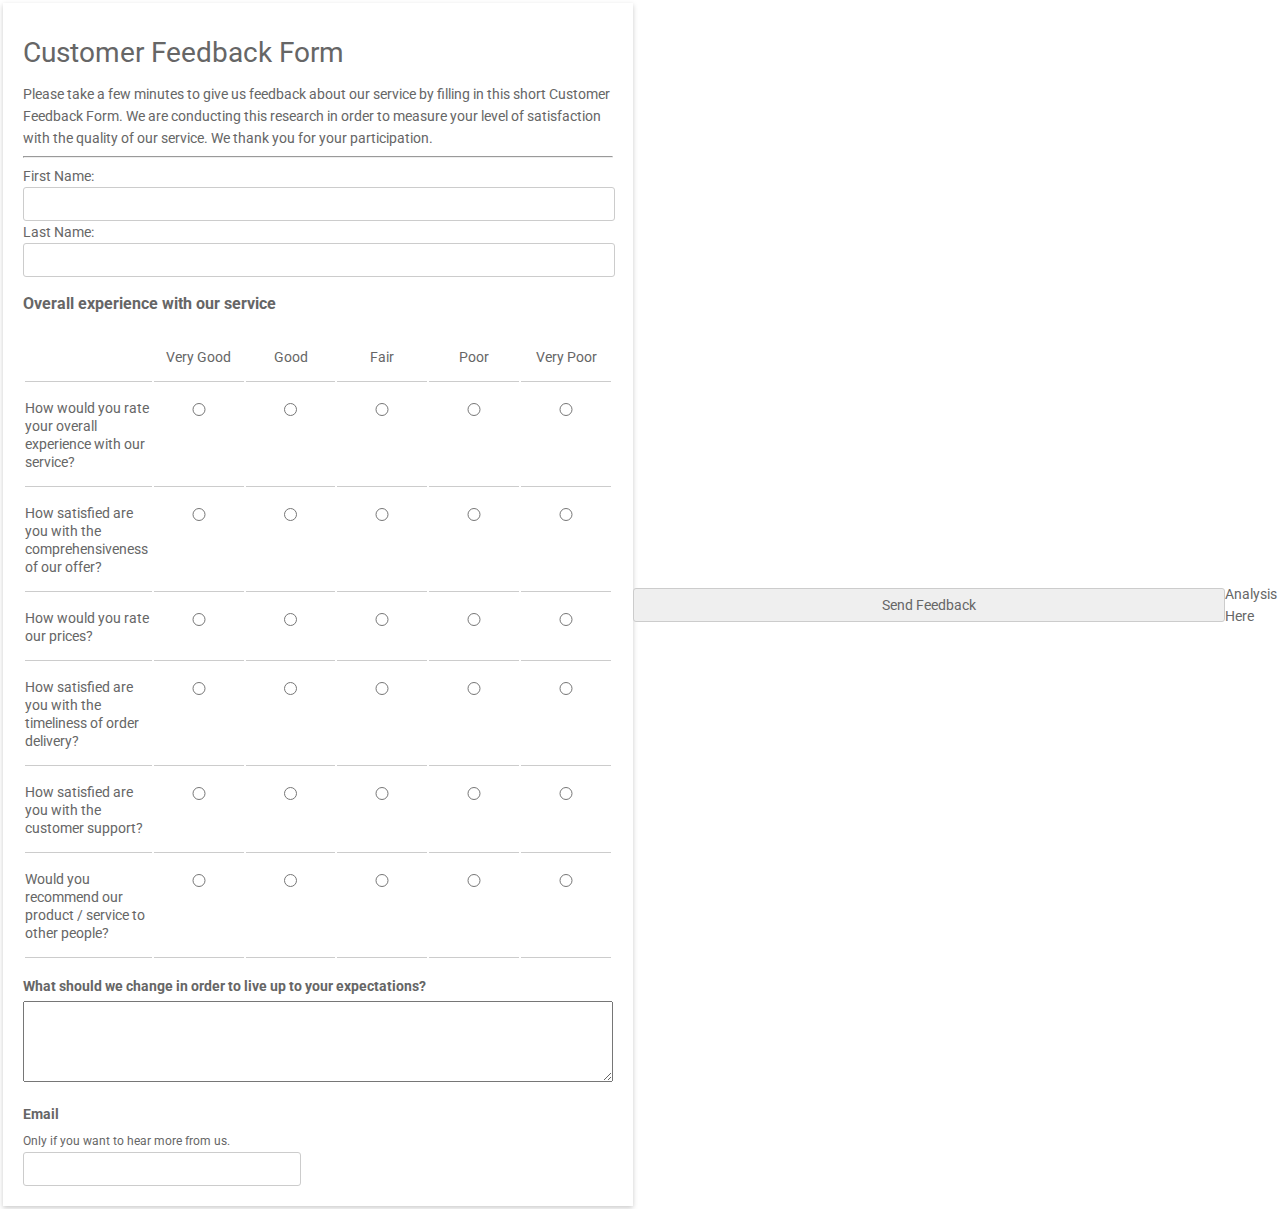
<file: index.html>
<!DOCTYPE html>
<html>
  <head>
    <title>Customer Feedback</title>
    <link href='https://fonts.googleapis.com/css?family=Open+Sans:400,300,300italic,400italic,600' rel='stylesheet' type='text/css'>
    <link href="https://fonts.googleapis.com/css?family=Roboto:300,400,500,700" rel="stylesheet">
    <style>
      html, body {
      min-height: 100%;
      }
      body, div, form, input, p { 
      padding: 0;
      margin: 0;
      outline: none;
      font-family: Roboto, Arial, sans-serif;
      font-size: 14px;
      color: #666;
      line-height: 22px;
      }
      h1 {
      font-weight: 400;
      }
      h4 {
      margin: 15px 0 4px;
      }
      .testbox {
      display: flex;
      justify-content: center;
      align-items: center;
      height: inherit;
      padding: 3px;
      }
      form {
      width: 100%;
      padding: 20px;
      background: #fff;
      box-shadow: 0 2px 5px #ccc; 
      }
      input {
      width: calc(100% - 10px);
      padding: 5px;
      border: 1px solid #ccc;
      border-radius: 3px;
      vertical-align: middle;
      }
      .email {
      display: block;
      width: 45%;
      }
      input:hover, textarea:hover {
      outline: none;
      border: 1px solid #095484;
      }
      th, td {
      width: 15%;
      padding: 15px 0;
      border-bottom: 1px solid #ccc;
      text-align: center;
      vertical-align: unset;
      line-height: 18px;
      font-weight: 400;
      word-break: break-all;
      }
      .first-col {
      width: 16%;
      text-align: left;
      }
      table {
      width: 100%;
      }
      textarea {
      width: calc(100% - 6px);
      }
      .btn-block {
      margin-top: 20px;
      text-align: center;
      }
      button {
      width: 150px;
      padding: 10px;
      border: none;
      -webkit-border-radius: 5px; 
      -moz-border-radius: 5px; 
      border-radius: 5px; 
      background-color: #095484;
      font-size: 16px;
      color: #fff;
      cursor: pointer;
      }
      button:hover {
      background-color: #0666a3;
      }
      @media (min-width: 568px) {
      th, td {
      word-break: keep-all;
      }
      }
    </style>
    <script type="text/javascript" src="script.js"></script>
  </head>
  <body>
    <div class="testbox">
      <form method="post" id="sendfeedback" action="">
        <h1>Customer Feedback Form</h1>
        <p>Please take a few minutes to give us feedback about our service by filling in this short Customer Feedback Form. We are conducting this research in order to measure your level of satisfaction with the quality of our service. We thank you for your participation.</p>
        <hr />
        <label for="fname">First Name: </label>
        <input type="text" id="fname" name="fname">
        <label for="lname">Last Name: </label>
        <input type="text" id="lname" name="lname">
        <h3>Overall experience with our service</h3>
        <table>
          <tr>
            <th class="first-col"></th>
            <th>Very Good</th>
            <th>Good</th>
            <th>Fair</th>
            <th>Poor</th>
            <th>Very Poor</th>
          </tr>
          <tr>
            <td class="first-col">How would you rate your overall experience with our service?</td>
            <td><input type="radio" value="5" name="rate" /></td>
            <td><input type="radio" value="4" name="rate" /></td>
            <td><input type="radio" value="3" name="rate" /></td>
            <td><input type="radio" value="2" name="rate" /></td>
            <td><input type="radio" value="1" name="rate" /></td>
          </tr>
          <tr>
            <td class="first-col">How satisfied are you with the comprehensiveness of our offer?</td>
            <td><input type="radio" value="5" name="satisfied" /></td>
            <td><input type="radio" value="4" name="satisfied" /></td>
            <td><input type="radio" value="3" name="satisfied" /></td>
            <td><input type="radio" value="2" name="satisfied" /></td>
            <td><input type="radio" value="1" name="satisfied" /></td>
          </tr>
          <tr>
            <td class="first-col">How would you rate our prices?</td>
            <td><input type="radio" value="5" name="prices" /></td>
            <td><input type="radio" value="4" name="prices" /></td>
            <td><input type="radio" value="3" name="prices" /></td>
            <td><input type="radio" value="2" name="prices" /></td>
            <td><input type="radio" value="1" name="prices" /></td>
          </tr>
          <tr>
            <td class="first-col">How satisfied are you with the timeliness of order delivery?</td>
            <td><input type="radio" value="5" name="timeliness" /></td>
            <td><input type="radio" value="4" name="timeliness" /></td>
            <td><input type="radio" value="3" name="timeliness" /></td>
            <td><input type="radio" value="2" name="timeliness" /></td>
            <td><input type="radio" value="1" name="timeliness" /></td>
          </tr>
          <tr>
            <td class="first-col">How satisfied are you with the customer support?</td>
            <td><input type="radio" value="5" name="support" /></td>
            <td><input type="radio" value="4" name="support" /></td>
            <td><input type="radio" value="3" name="support" /></td>
            <td><input type="radio" value="2" name="support" /></td>
            <td><input type="radio" value="1" name="support" /></td>
          </tr>
          <tr>
            <td class="first-col">Would you recommend our product / service to other people?</td>
            <td><input type="radio" value="5" name="recommend" /></td>
            <td><input type="radio" value="4" name="recommend" /></td>
            <td><input type="radio" value="3" name="recommend" /></td>
            <td><input type="radio" value="2" name="recommend" /></td>
            <td><input type="radio" value="1" name="recommend" /></td>
          </tr>
        </table>
        <h4>What should we change in order to live up to your expectations?</h4>
        <textarea rows="5" name="comments"></textarea>
        <h4>Email</h4>
        <small>Only if you want to hear more from us.</small>
        <input class="email" type="text" name="email" />
      </form>
      <input type="button" onclick="submit()" id="submit" value="Send Feedback">
      <br>
      <div id="analysis" name="analysis">Analysis Here</div>
    </div>
  </body>
</html>
</file>
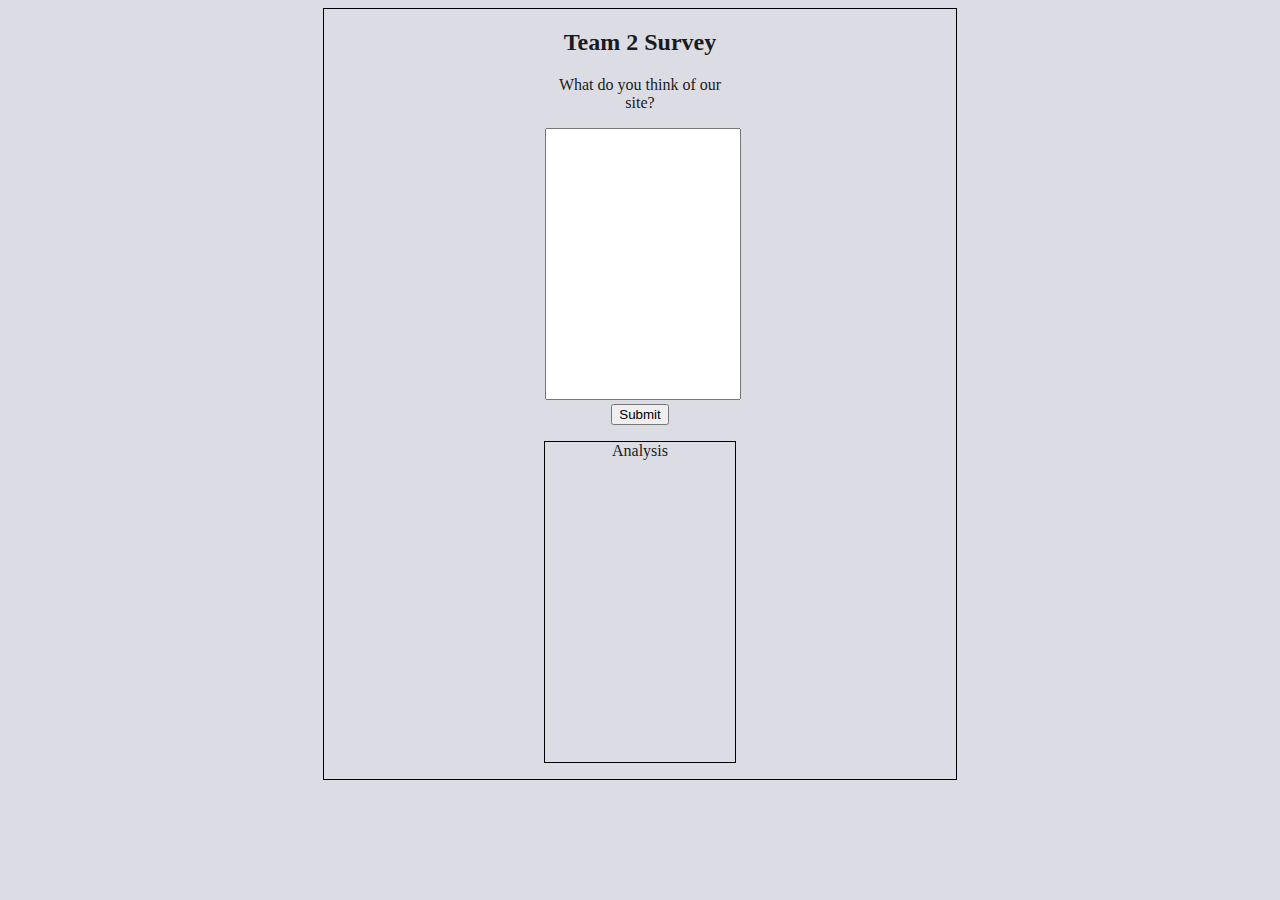
<file: site/index.html>
<!DOCTYPE html>
<!--[if lt IE 7]>      <html class="no-js lt-ie9 lt-ie8 lt-ie7"> <![endif]-->
<!--[if IE 7]>         <html class="no-js lt-ie9 lt-ie8"> <![endif]-->
<!--[if IE 8]>         <html class="no-js lt-ie9"> <![endif]-->
<!--[if gt IE 8]>      <html class="no-js"> <![endif]-->
<html>
    <head>
        <meta charset="utf-8">
        <meta http-equiv="X-UA-Compatible" content="IE=edge">
        <title>Team 2 Survey</title>
        <meta name="description" content="">
        <meta name="viewport" content="width=device-width, initial-scale=1">
        <link rel="stylesheet" href="./css/styles.css">
    </head>
    <body>
        <!--[if lt IE 7]>
            <p class="browsehappy">You are using an <strong>outdated</strong> browser. Please <a href="#">upgrade your browser</a> to improve your experience.</p>
        <![endif]-->
        <div id="container">
            <div id="survey">
                <h2>Team 2 Survey</h2>
                <p>What do you think of our site?</p>
                <textarea id="reviewText"></textarea><br/>
                <button onclick="submit();">Submit</button>
            </div>
            <div id="analysis">
                Analysis<br/>
            </div>
        </div>
        <script src="js/script.js" async defer></script>
    </body>
</html>
</file>
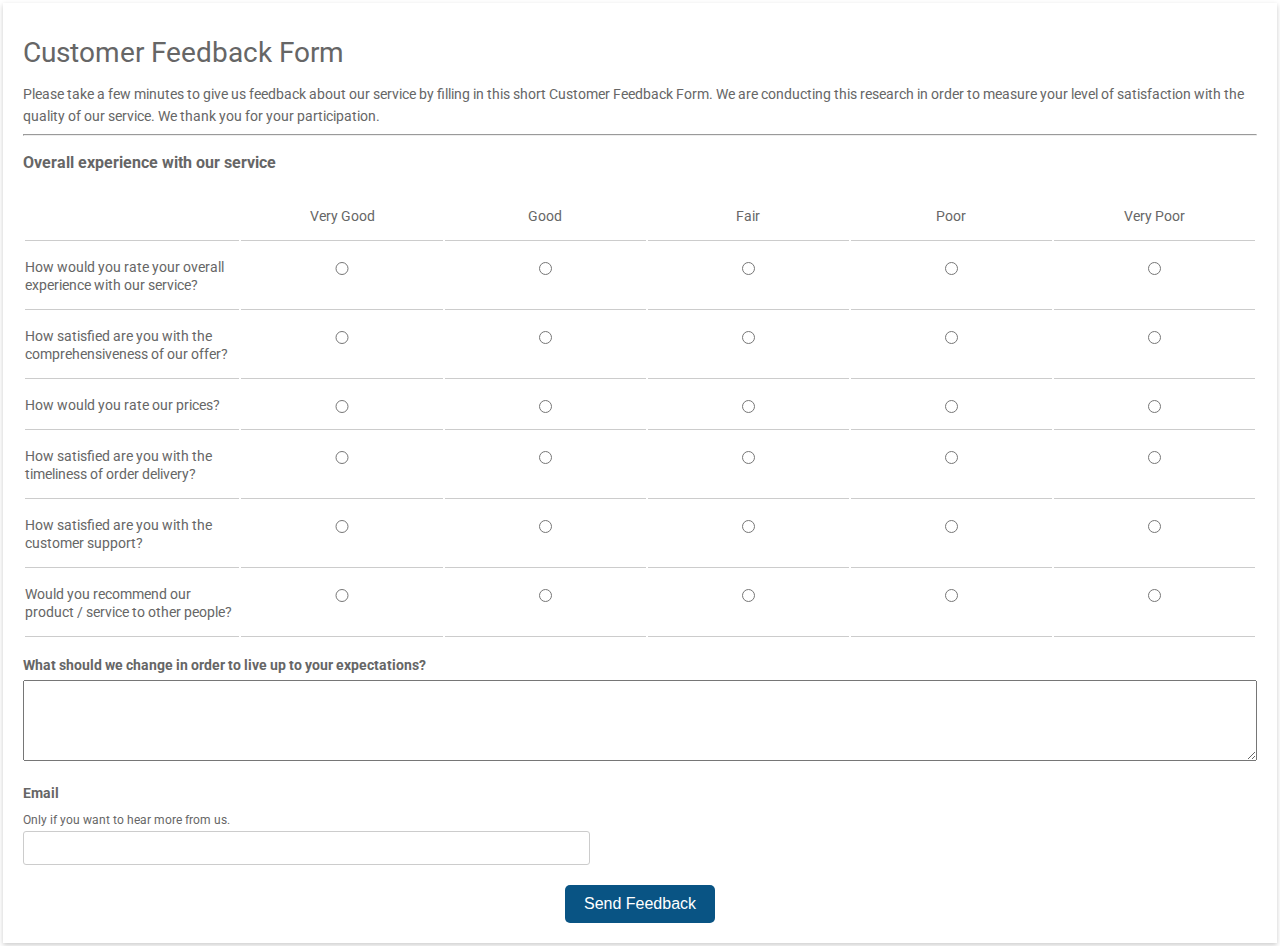
<file: .github/workflows/index.html>
<!DOCTYPE html>
<html>
  <head>
    <title>Customer Feedback Form</title>
    <link href='https://fonts.googleapis.com/css?family=Open+Sans:400,300,300italic,400italic,600' rel='stylesheet' type='text/css'>
    <link href="https://fonts.googleapis.com/css?family=Roboto:300,400,500,700" rel="stylesheet">
    <style>
      html, body {
      min-height: 100%;
      }
      body, div, form, input, p { 
      padding: 0;
      margin: 0;
      outline: none;
      font-family: Roboto, Arial, sans-serif;
      font-size: 14px;
      color: #666;
      line-height: 22px;
      }
      h1 {
      font-weight: 400;
      }
      h4 {
      margin: 15px 0 4px;
      }
      .testbox {
      display: flex;
      justify-content: center;
      align-items: center;
      height: inherit;
      padding: 3px;
      }
      form {
      width: 100%;
      padding: 20px;
      background: #fff;
      box-shadow: 0 2px 5px #ccc; 
      }
      input {
      width: calc(100% - 10px);
      padding: 5px;
      border: 1px solid #ccc;
      border-radius: 3px;
      vertical-align: middle;
      }
      .email {
      display: block;
      width: 45%;
      }
      input:hover, textarea:hover {
      outline: none;
      border: 1px solid #095484;
      }
      th, td {
      width: 15%;
      padding: 15px 0;
      border-bottom: 1px solid #ccc;
      text-align: center;
      vertical-align: unset;
      line-height: 18px;
      font-weight: 400;
      word-break: break-all;
      }
      .first-col {
      width: 16%;
      text-align: left;
      }
      table {
      width: 100%;
      }
      textarea {
      width: calc(100% - 6px);
      }
      .btn-block {
      margin-top: 20px;
      text-align: center;
      }
      button {
      width: 150px;
      padding: 10px;
      border: none;
      -webkit-border-radius: 5px; 
      -moz-border-radius: 5px; 
      border-radius: 5px; 
      background-color: #095484;
      font-size: 16px;
      color: #fff;
      cursor: pointer;
      }
      button:hover {
      background-color: #0666a3;
      }
      @media (min-width: 568px) {
      th, td {
      word-break: keep-all;
      }
      }
    </style>
  </head>
  <body>
    <div class="testbox">
      <form action="/">
        <h1>Customer Feedback Form</h1>
        <p>Please take a few minutes to give us feedback about our service by filling in this short Customer Feedback Form. We are conducting this research in order to measure your level of satisfaction with the quality of our service. We thank you for your participation.</p>
        <hr />
        <h3>Overall experience with our service</h3>
        <table>
          <tr>
            <th class="first-col"></th>
            <th>Very Good</th>
            <th>Good</th>
            <th>Fair</th>
            <th>Poor</th>
            <th>Very Poor</th>
          </tr>
          <tr>
            <td class="first-col">How would you rate your overall experience with our service?</td>
            <td><input type="radio" value="none" name="rate" /></td>
            <td><input type="radio" value="none" name="rate" /></td>
            <td><input type="radio" value="none" name="rate" /></td>
            <td><input type="radio" value="none" name="rate" /></td>
            <td><input type="radio" value="none" name="rate" /></td>
          </tr>
          <tr>
            <td class="first-col">How satisfied are you with the comprehensiveness of our offer?</td>
            <td><input type="radio" value="none" name="satisfied" /></td>
            <td><input type="radio" value="none" name="satisfied" /></td>
            <td><input type="radio" value="none" name="satisfied" /></td>
            <td><input type="radio" value="none" name="satisfied" /></td>
            <td><input type="radio" value="none" name="satisfied" /></td>
          </tr>
          <tr>
            <td class="first-col">How would you rate our prices?</td>
            <td><input type="radio" value="none" name="prices" /></td>
            <td><input type="radio" value="none" name="prices" /></td>
            <td><input type="radio" value="none" name="prices" /></td>
            <td><input type="radio" value="none" name="prices" /></td>
            <td><input type="radio" value="none" name="prices" /></td>
          </tr>
          <tr>
            <td class="first-col">How satisfied are you with the timeliness of order delivery?</td>
            <td><input type="radio" value="none" name="timeliness" /></td>
            <td><input type="radio" value="none" name="timeliness" /></td>
            <td><input type="radio" value="none" name="timeliness" /></td>
            <td><input type="radio" value="none" name="timeliness" /></td>
            <td><input type="radio" value="none" name="timeliness" /></td>
          </tr>
          <tr>
            <td class="first-col">How satisfied are you with the customer support?</td>
            <td><input type="radio" value="none" name="name" /></td>
            <td><input type="radio" value="none" name="name" /></td>
            <td><input type="radio" value="none" name="name" /></td>
            <td><input type="radio" value="none" name="name" /></td>
            <td><input type="radio" value="none" name="name" /></td>
          </tr>
          <tr>
            <td class="first-col">Would you recommend our product / service to other people?</td>
            <td><input type="radio" value="none" name="recommend" /></td>
            <td><input type="radio" value="none" name="recommend" /></td>
            <td><input type="radio" value="none" name="recommend" /></td>
            <td><input type="radio" value="none" name="recommend" /></td>
            <td><input type="radio" value="none" name="recommend" /></td>
          </tr>
        </table>
        <h4>What should we change in order to live up to your expectations?</h4>
        <textarea rows="5"></textarea>
        <h4>Email</h4>
        <small>Only if you want to hear more from us.</small>
        <input class="email" type="text" name="name" />
        <div class="btn-block">
          <button type="submit" href="/">Send Feedback</button>
        </div>
      </form>
    </div>
  </body>
</html>
</file>
<file: site/css/styles.css>
body {background-color:rgb(220, 220, 228);color:rgb(26, 27, 32);}
#container {margin:auto;width:50%;border:1px solid black;}
#container div {margin:auto;width:30%;text-align:center;margin-bottom:1em;}
#analysis {height:20em;width:50%;border:1px solid black;}
textarea {height:20em;width:100%;resize:none;}
</file>
